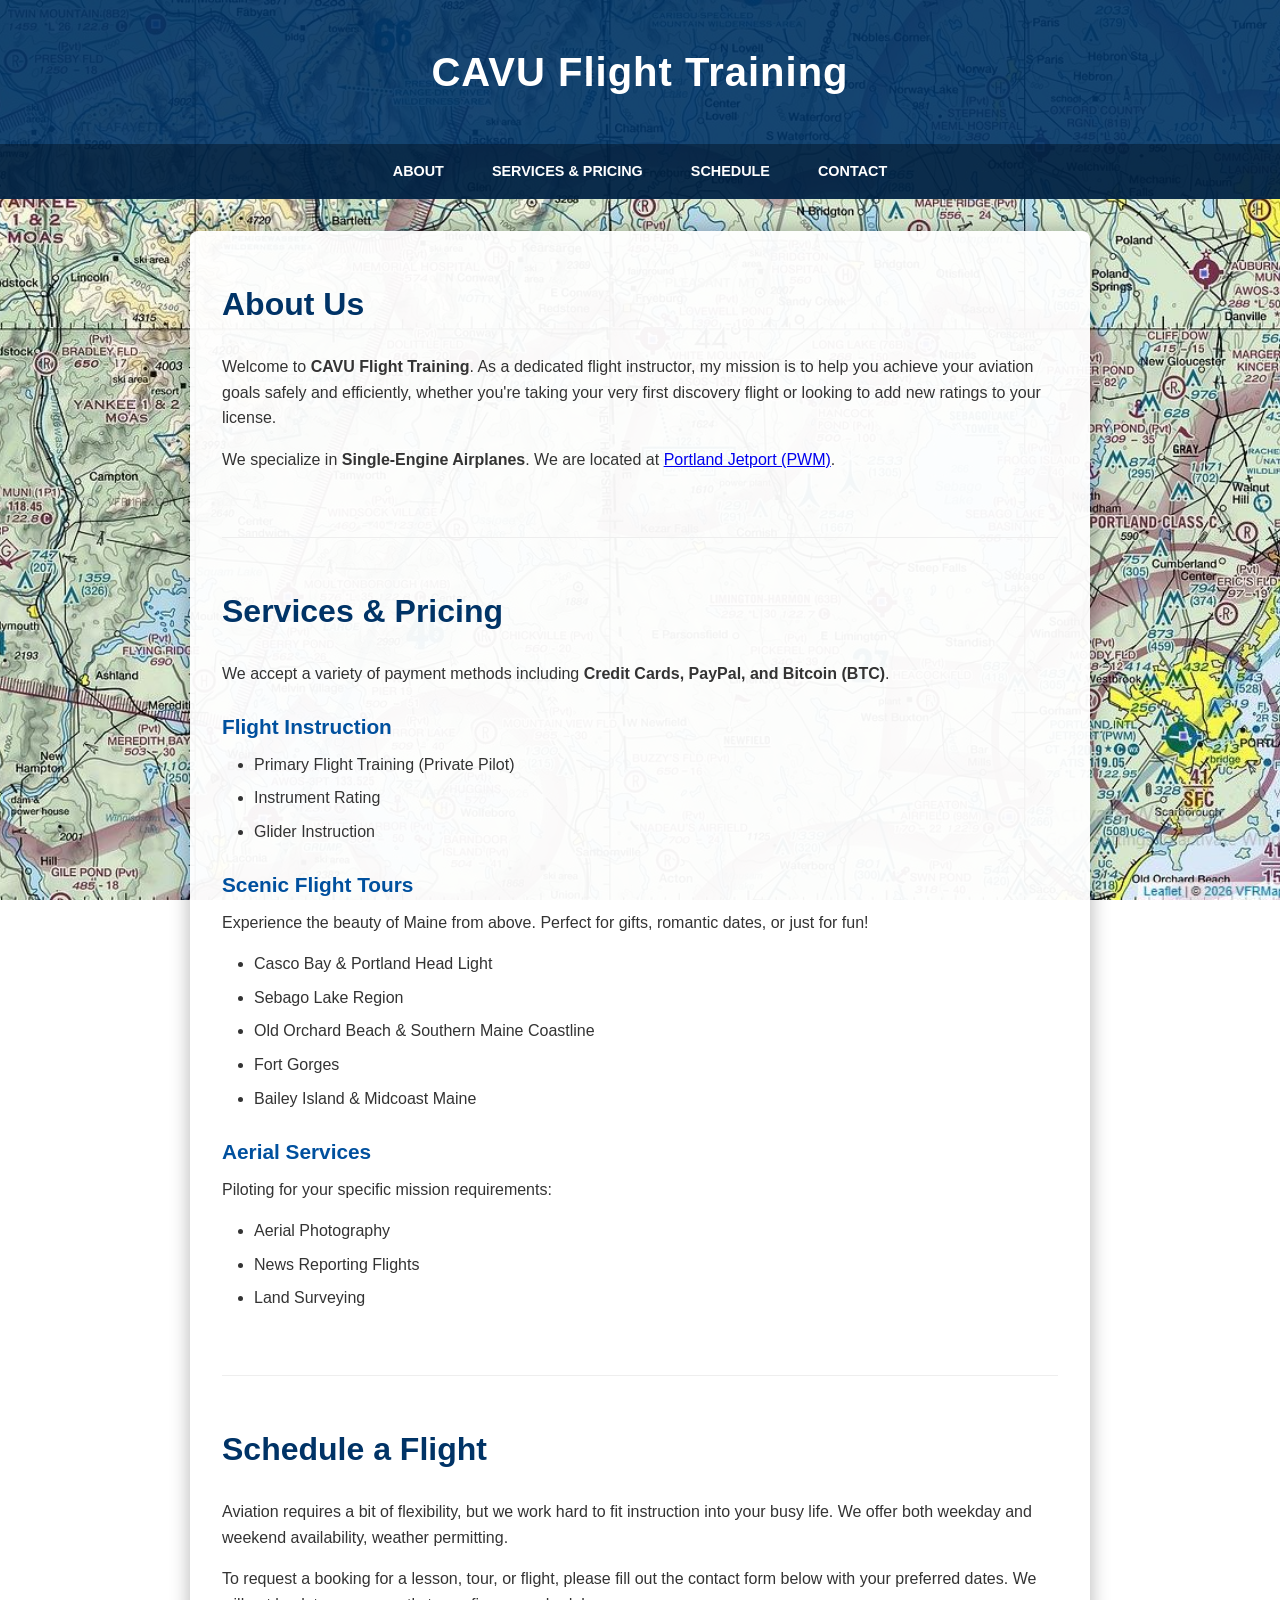
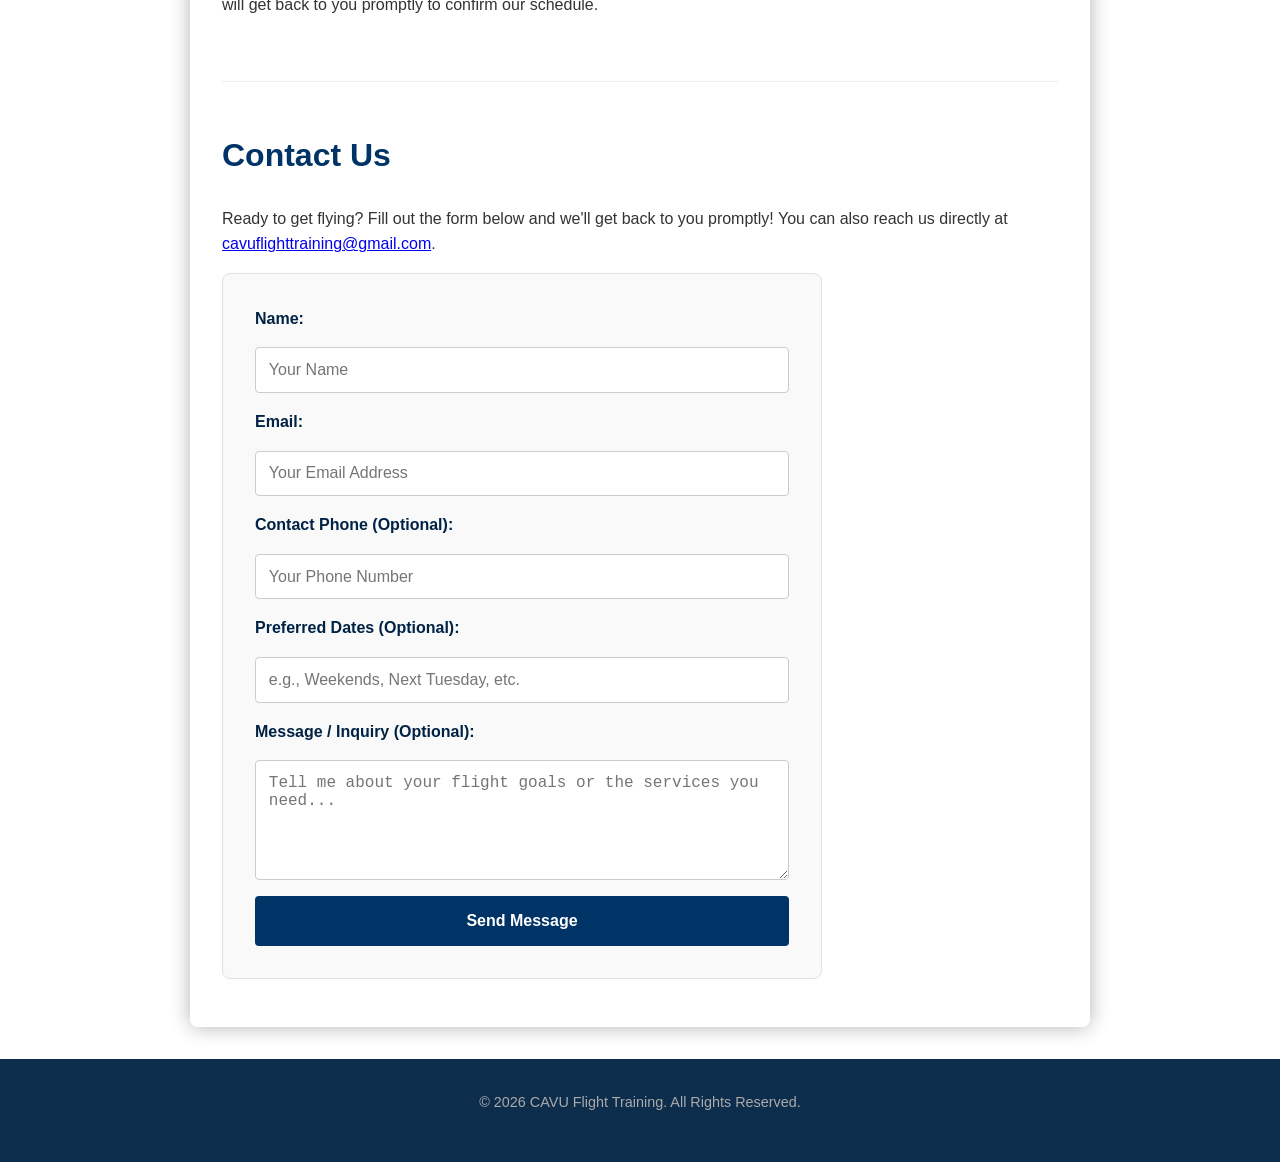
<file: index.html>
<!DOCTYPE html>
<html lang="en">
<head>
    <meta charset="UTF-8">
    <meta name="viewport" content="width=device-width, initial-scale=1.0">
    <!-- SEO Meta Tags -->
    <title>CAVU Flight Training - Private Pilot & Scenic Flight Tours in Maine</title>
    <meta name="description" content="Professional flight instruction, scenic tours, and aerial services in Maine. Learn to fly with certified instructor. Based in Portland, Lewiston, Brunswick, and Sanford.">
    <meta name="keywords" content="flight training Maine, private pilot instruction, scenic flight tours, aerial photography, flight school Portland Maine">
    <meta name="robots" content="index, follow">
    <meta name="author" content="CAVU Flight Training">
    <meta name="language" content="English">
    <link rel="canonical" href="https://cavuflighttraining.com/">
    
    <!-- Open Graph Tags (Social Sharing) -->
    <meta property="og:type" content="website">
    <meta property="og:url" content="https://cavuflighttraining.com/">
    <meta property="og:title" content="CAVU Flight Training - Learn to Fly in Maine">
    <meta property="og:description" content="Professional flight instruction, scenic tours, and aerial services. Experience Maine from above with our certified flight instructor.">
    <meta property="og:image" content="https://cavuflighttraining.com/aviation-chart-bg.jpg">
    
    <!-- Twitter Card Tags -->
    <meta name="twitter:card" content="summary_large_image">
    <meta name="twitter:title" content="CAVU Flight Training - Learn to Fly in Maine">
    <meta name="twitter:description" content="Professional flight instruction, scenic tours, and aerial services in Maine.">
    <meta name="twitter:image" content="https://cavuflighttraining.com/aviation-chart-bg.jpg">
    
    <link rel="stylesheet" href="styles.css">
</head>
<body>

    <!-- JSON-LD Schema Markup for LocalBusiness -->
    <script type="application/ld+json">
    {
      "@context": "https://schema.org",
      "@type": "LocalBusiness",
      "name": "CAVU Flight Training",
      "image": "https://cavuflighttraining.com/aviation-chart-bg.jpg",
      "description": "Professional flight instruction, scenic tours, and aerial services in Maine",
      "url": "https://cavuflighttraining.com/",
      "telephone": "contact for details",
      "email": "cavuflighttraining@gmail.com",
      "address": {
        "@type": "PostalAddress",
        "addressLocality": "Portland",
        "addressRegion": "ME",
        "addressCountry": "US"
      },
      "areaServed": {
        "@type": "City",
        "name": ["Portland", "Lewiston", "Brunswick", "Biddeford", "Sanford"]
      },
      "sameAs": [
        "mailto:cavuflighttraining@gmail.com"
      ]
    }
    </script>

    <!-- JSON-LD Schema Markup for Services -->
    <script type="application/ld+json">
    {
      "@context": "https://schema.org",
      "@type": "Organization",
      "name": "CAVU Flight Training",
      "url": "https://cavuflighttraining.com/",
      "email": "cavuflighttraining@gmail.com",
      "service": [
        {
          "@type": "Service",
          "name": "Private Pilot Flight Instruction",
          "description": "Comprehensive primary flight training for aspiring pilots in single-engine airplanes",
          "provider": {
            "@type": "LocalBusiness",
            "name": "CAVU Flight Training"
          }
        },
        {
          "@type": "Service",
          "name": "Instrument Rating Training",
          "description": "Advanced flight training to earn your instrument rating",
          "provider": {
            "@type": "LocalBusiness",
            "name": "CAVU Flight Training"
          }
        },
        {
          "@type": "Service",
          "name": "Glider Instruction",
          "description": "Specialized training in glider aircraft",
          "provider": {
            "@type": "LocalBusiness",
            "name": "CAVU Flight Training"
          }
        },
        {
          "@type": "Service",
          "name": "Scenic Flight Tours",
          "description": "Experience Maine's beautiful landscapes from the air with professional scenic flight tours",
          "provider": {
            "@type": "LocalBusiness",
            "name": "CAVU Flight Training"
          }
        },
        {
          "@type": "Service",
          "name": "Aerial Photography",
          "description": "Professional aerial photography services using aircraft",
          "provider": {
            "@type": "LocalBusiness",
            "name": "CAVU Flight Training"
          }
        },
        {
          "@type": "Service",
          "name": "Aerial Surveying",
          "description": "Land surveying services from the air",
          "provider": {
            "@type": "LocalBusiness",
            "name": "CAVU Flight Training"
          }
        }
      ]
    }
    </script>

    <header>
        <h1>CAVU Flight Training</h1>
    </header>

    <nav>
        <a href="#about">About</a>
        <a href="#pricing">Services & Pricing</a>
        <a href="#schedule">Schedule</a>
        <a href="#contact">Contact</a>
    </nav>

    <div class="container">
        
        <!-- About Page -->
        <section id="about">
            <h2>About Us</h2>
            <p>Welcome to <strong>CAVU Flight Training</strong>. As a dedicated flight instructor, my mission is to help you achieve your aviation goals safely and efficiently, whether you're taking your very first discovery flight or looking to add new ratings to your license.</p>
            <p>We specialize in <strong>Single-Engine Airplanes</strong>. We are located at <a href="https://www.google.com/maps/place/Portland+International+Jetport/@43.6461,-70.3091,15z/data=!4m6!3m5!1s0x4cb29c5e5e5e5e5d:0x5e5e5e5e5e5e5e5e!8m2!3d43.6461!4d-70.3091!16s%2Fm%2F0b9x7" target="_blank" rel="noopener noreferrer">Portland Jetport (PWM)</a>.</p>
        </section>

        <!-- Services & Pricing Page -->
        <section id="pricing">
            <h2>Services & Pricing</h2>
            <p>We accept a variety of payment methods including <strong>Credit Cards, PayPal, and Bitcoin (BTC)</strong>.</p>
            
            <h3>Flight Instruction</h3>
            <ul class="list">
                <li>Primary Flight Training (Private Pilot)</li>
                <li>Instrument Rating</li>
                <li>Glider Instruction</li>
            </ul>
            
            <h3>Scenic Flight Tours</h3>
            <p>Experience the beauty of Maine from above. Perfect for gifts, romantic dates, or just for fun!</p>
            <ul class="list">
                <li>Casco Bay & Portland Head Light</li>
                <li>Sebago Lake Region</li>
                <li>Old Orchard Beach & Southern Maine Coastline</li>
                <li>Fort Gorges</li>
                <li>Bailey Island & Midcoast Maine</li>
            </ul>

            <h3>Aerial Services</h3>
            <p>Piloting for your specific mission requirements:</p>
            <ul class="list">
                <li>Aerial Photography</li>
                <li>News Reporting Flights</li>
                <li>Land Surveying</li>
            </ul>
        </section>

        <!-- Schedule Page -->
        <section id="schedule">
            <h2>Schedule a Flight</h2>
            <p>Aviation requires a bit of flexibility, but we work hard to fit instruction into your busy life. We offer both weekday and weekend availability, weather permitting.</p>
            <p>To request a booking for a lesson, tour, or flight, please fill out the contact form below with your preferred dates. We will get back to you promptly to confirm our schedule.</p>
        </section>

        <!-- Contact Page -->
        <section id="contact">
            <h2>Contact Us</h2>
            <p>Ready to get flying? Fill out the form below and we'll get back to you promptly! You can also reach us directly at <a href="mailto:cavuflighttraining@gmail.com">cavuflighttraining@gmail.com</a>.</p>
            
            <form action="https://formspree.io/f/maqvlozo" method="POST">
                <label for="name">Name:</label>
                <input type="text" id="name" name="name" required placeholder="Your Name">

                <label for="email">Email:</label>
                <input type="email" id="email" name="email" required placeholder="Your Email Address">

                <label for="phone">Contact Phone (Optional):</label>
                <input type="tel" id="phone" name="phone" placeholder="Your Phone Number">

                <label for="dates">Preferred Dates (Optional):</label>
                <input type="text" id="dates" name="preferred_dates" placeholder="e.g., Weekends, Next Tuesday, etc.">

                <label for="message">Message / Inquiry (Optional):</label>
                <textarea id="message" name="message" placeholder="Tell me about your flight goals or the services you need..."></textarea>

                <button type="submit">Send Message</button>
            </form>
        </section>
    </div>

    <footer>
        <p>&copy; 2026 CAVU Flight Training. All Rights Reserved.</p>
    </footer>

</body>
</html>
</file>
<file: styles.css>
/* CSS Reset and Base Styles */
* { box-sizing: border-box; }
body, h1, h2, h3, p, ul, li { margin: 0; padding: 0; font-family: 'Helvetica Neue', Arial, sans-serif; }
body { 
    color: #333; 
    line-height: 1.6; 
    background-image: url('aviation-chart-bg.jpg');
    background-attachment: fixed;
    background-size: cover;
    background-repeat: no-repeat;
    background-position: center;
}

/* Header & Navigation */
header { 
    background-color: rgba(0, 51, 102, 0.9); 
    color: #fff; 
    padding: 2.5rem 1rem; 
    text-align: center; 
    transition: background-color 0.3s ease;
}
header h1 { font-size: 2.5rem; letter-spacing: 1px; }

nav { 
    background: rgba(0, 34, 68, 0.95); 
    display: flex; 
    justify-content: center; 
    position: sticky; 
    top: 0; 
    z-index: 1000; 
    flex-wrap: wrap;
    transition: background 0.3s ease;
}
nav a { color: #fff; text-decoration: none; padding: 1rem 1.5rem; text-transform: uppercase; font-weight: bold; font-size: 0.9rem; transition: background 0.3s; }
nav a:hover { background: #00509e; }

body:hover nav {
    background: rgba(0, 34, 68, 0.6);
}

nav:hover {
    background: rgba(0, 34, 68, 0.95) !important;
}

/* Main Container & Sections */
.container { 
    max-width: 900px; 
    margin: 2rem auto; 
    padding: 0 2rem; 
    background: rgba(255, 255, 255, 0.95); 
    box-shadow: 0 0 20px rgba(0,0,0,0.3); 
    border-radius: 8px;
    transition: background 0.3s ease, box-shadow 0.3s ease;
}

body:hover .container {
    background: rgba(255, 255, 255, 0.5);
    box-shadow: 0 0 20px rgba(0,0,0,0.1);
}

.container:hover {
    background: rgba(255, 255, 255, 0.95) !important;
    box-shadow: 0 0 20px rgba(0,0,0,0.3) !important;
}

section { padding: 3rem 0; border-bottom: 1px solid #eee; }
section:last-child { border-bottom: none; }
h2 { color: #003366; margin-bottom: 1.5rem; font-size: 2rem; }
h3 { color: #00509e; margin: 1.5rem 0 0.5rem 0; font-size: 1.3rem; }
p { margin-bottom: 1rem; }
ul.list { margin-left: 2rem; margin-bottom: 1rem; }
ul.list li { margin-bottom: 0.5rem; }

/* Contact Form */
form { 
    display: flex; 
    flex-direction: column; 
    gap: 1rem; 
    max-width: 600px; 
    background: #f9f9f9; 
    padding: 2rem; 
    border-radius: 8px; 
    border: 1px solid #e0e0e0;
    transition: background 0.3s ease;
}

body:hover form {
    background: rgba(249, 249, 249, 0.7);
}

form:hover {
    background: #f9f9f9 !important;
}

label { font-weight: bold; color: #002244; }
input, textarea { padding: 0.8rem; border: 1px solid #ccc; border-radius: 4px; font-size: 1rem; width: 100%; }
textarea { resize: vertical; min-height: 120px; }
button { padding: 1rem; background-color: #003366; color: #fff; border: none; font-size: 1rem; cursor: pointer; border-radius: 4px; font-weight: bold; transition: background 0.3s; }
button:hover { background-color: #00509e; }

/* Footer */
footer { 
    text-align: center; 
    padding: 2rem; 
    background: rgba(0, 34, 68, 0.95); 
    color: #aaa; 
    font-size: 0.9rem;
    transition: background 0.3s ease;
}

body:hover footer {
    background: rgba(0, 34, 68, 0.6);
}

footer:hover {
    background: rgba(0, 34, 68, 0.95) !important;
}

/* Mobile Responsiveness */
@media (max-width: 600px) {
    nav a { padding: 0.8rem 1rem; font-size: 0.8rem; }
    .container { margin: 1rem; padding: 0 1.5rem; }
}
</file>
